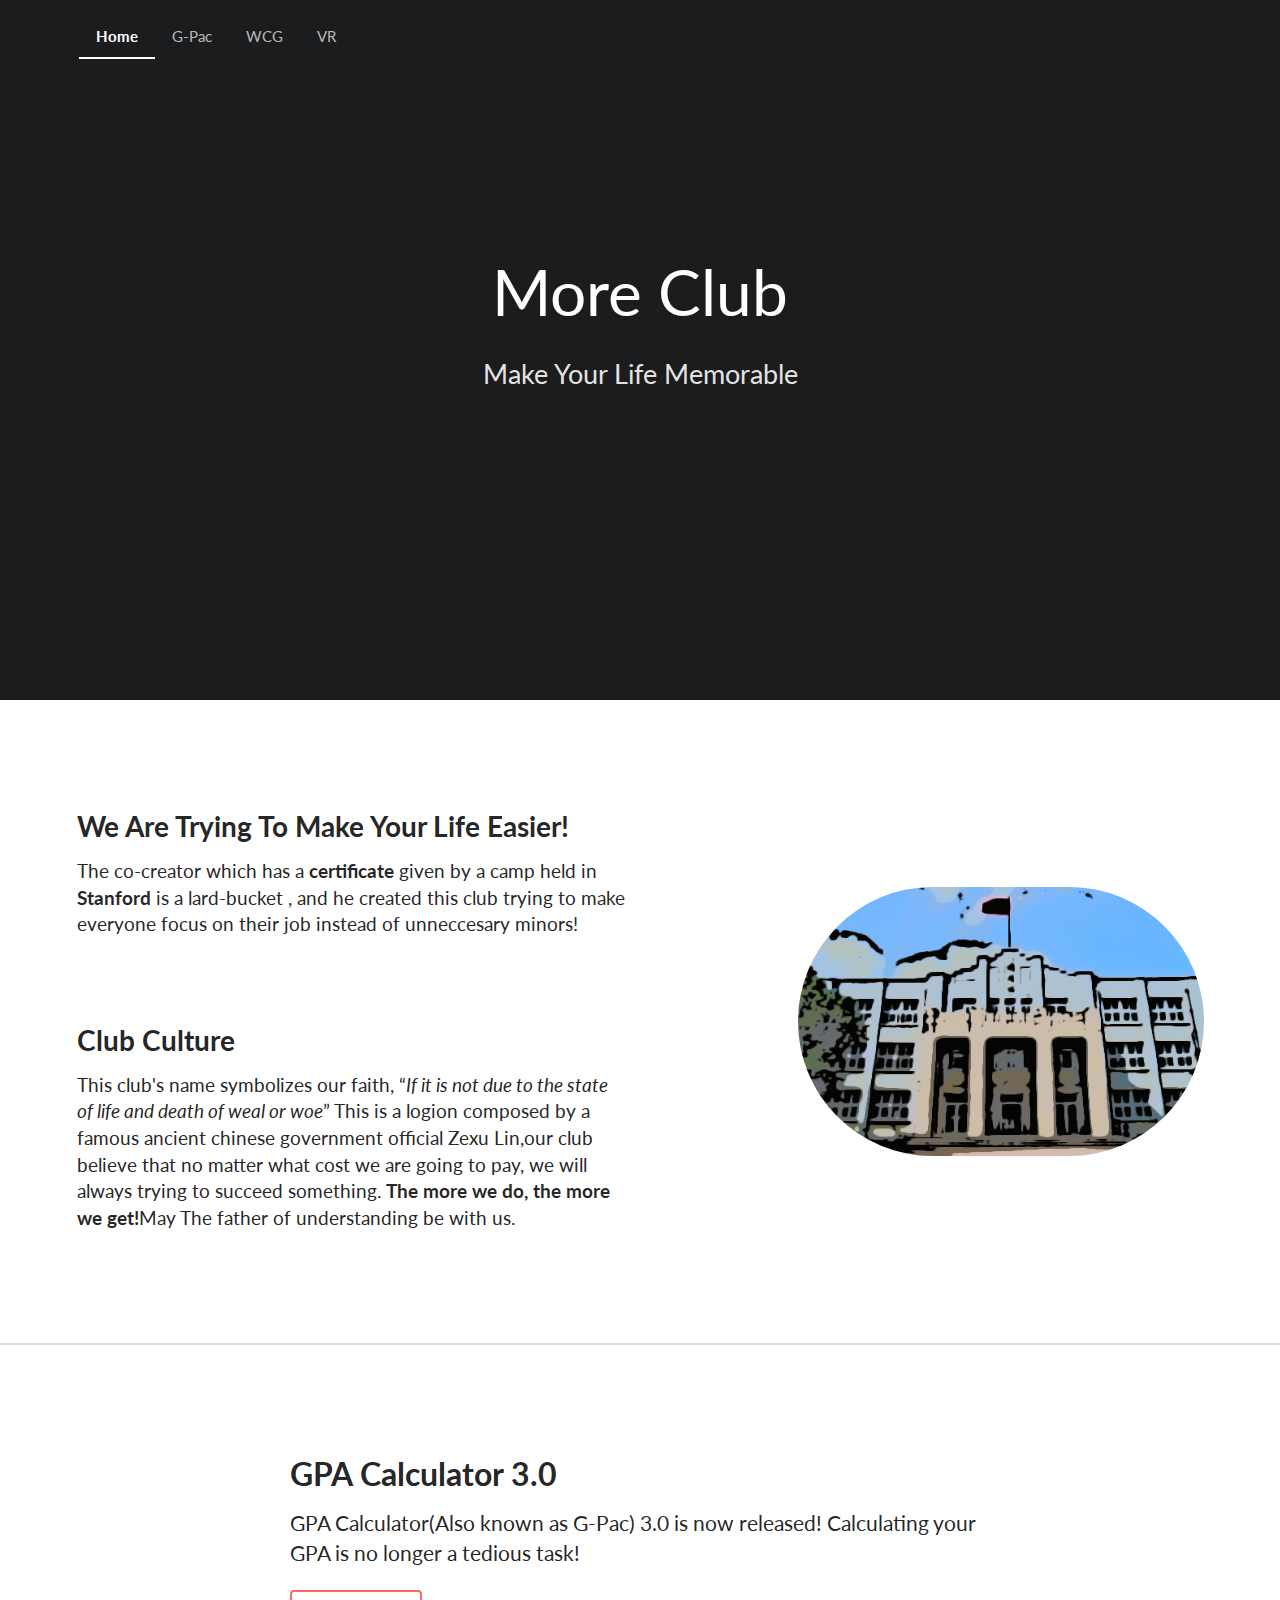
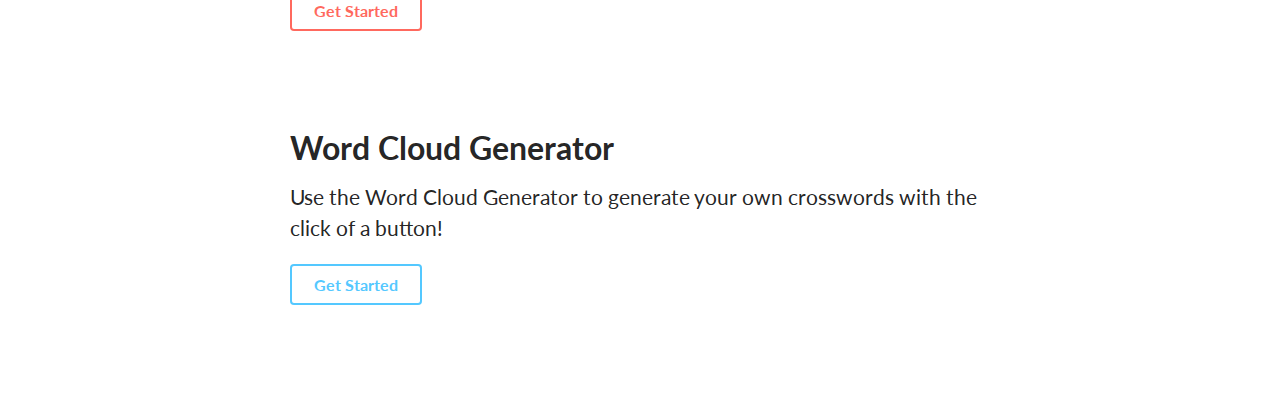
<file: index.html>
<!DOCTYPE html>
<!-- saved from url=(0048)http://www.semantic-ui.cn/examples/homepage.html -->
<html><head>
  <meta name="baidu-site-verification" content="2R4lTfQsjX" />
  <meta http-equiv="Content-Type" content="text/html; charset=UTF-8">
  <!-- Standard Meta -->

  <meta http-equiv="X-UA-Compatible" content="IE=edge,chrome=1">
  <meta name="viewport" content="width=device-width, initial-scale=1.0, maximum-scale=1.0">
  <link rel="shortcut icon" href="images/favicon.ico" >
          <!-- Site Properties -->
  <title>More Club</title>
  <link rel="stylesheet" href="Semantic-UI-CSS-master\semantic.css">
  <style type="text/css">

    .hidden.menu {
      display: none;
    }

    .masthead.segment {
      min-height: 700px;
      padding: 1em 0em;
    }
    .masthead .logo.item img {
      margin-right: 1em;
    }
    .masthead .ui.menu .ui.button {
      margin-left: 0.5em;
    }
    .masthead h1.ui.header {
      margin-top: 3em;
      margin-bottom: 0em;
      font-size: 4em;
      font-weight: normal;
    }
    .masthead h2 {
      font-size: 1.7em;
      font-weight: normal;
    }

    .ui.vertical.stripe {
      padding: 8em 0em;
    }
    .ui.vertical.stripe h3 {
      font-size: 2em;
    }
    .ui.vertical.stripe .button + h3,
    .ui.vertical.stripe p + h3 {
      margin-top: 3em;
    }
    .ui.vertical.stripe .floated.image {
      clear: both;
    }
    .ui.vertical.stripe p {
      font-size: 1.33em;
    }
    .ui.vertical.stripe .horizontal.divider {
      margin: 3em 0em;
    }

    .quote.stripe.segment {
      padding: 0em;
    }
    .quote.stripe.segment .grid .column {
      padding-top: 5em;
      padding-bottom: 5em;
    }

    .footer.segment {
      padding: 5em 0em;
    }

    .secondary.pointing.menu .toc.item {
      display: none;
    }

    @media only screen and (max-width: 700px) {
      .ui.fixed.menu {
        display: none !important;
      }
      .secondary.pointing.menu .item,
      .secondary.pointing.menu .menu {
        display: none;
      }
      .secondary.pointing.menu .toc.item {
        display: block;
      }
      .masthead.segment {
        min-height: 350px;
      }
      .masthead h1.ui.header {
        font-size: 2em;
        margin-top: 1.5em;
      }
      .masthead h2 {
        margin-top: 0.5em;
        font-size: 1.5em;
      }
    }
      </style>
  <script src="Semantic-UI-CSS-master\jquery.min.js"></script>
  <script src="Semantic-UI-CSS-master\visibility.js"></script>
  <script src="Semantic-UI-CSS-master\sidebar.js"></script>
  <script src="Semantic-UI-CSS-master\transition.js"></script>
  <script>
      $('.ui.modal')
      .modal('show')
      ;
   $(document)
    .ready(function() {

      // fix menu when passed
      $('.masthead')
        .visibility({
          once: false,
          onBottomPassed: function() {
            $('.fixed.menu').transition('fade in');
          },
          onBottomPassedReverse: function() {
            $('.fixed.menu').transition('fade out');
          }
        })
      ;

      // create sidebar and attach to menu open
      $('.ui.sidebar')
        .sidebar('attach events', '.toc.item')
      ;

    })
   ;
  </script>
</head>
<body class="pushable">
<!-- Following Menu -->
<div class="ui large top fixed menu transition hidden">
  <div class="ui container">
    <a class="active item" href="#">Home</a>
    <a class="item" href="GPACSelect.html">G-Pac</a>
    <a class="item" href="WCG.html">WCG</a>
    <a class="item" href="VR.html">VR</a>
    <div class="right menu">
    </div>
  </div>
</div>

<!-- Sidebar Menu -->
<div class="ui vertical inverted sidebar menu left">
  <a class="active item" href="#">Home</a>
  <a class="item" href="GPACSelect.html">G-Pac</a>
  <a class="item" href="WCG.html">WCG</a>
  <a class="item" href="VR.html">VR</a>
</div>

<!-- Page Contents -->

<div class="pusher">
  <div class="ui inverted vertical masthead center aligned segment">

    <div class="ui container">
      <div class="ui large secondary inverted pointing menu">
        <a class="toc item">
          <i class="sidebar icon"></i>
        </a>
        <a class="active item" href="#">Home</a>
        <a class="item" href="GPACSelect.html">G-Pac</a>
        <a class="item" href="WCG.html">WCG</a>
        <a class="item" href="VR.html">VR</a>
      </div>
    </div>

    <div class="ui text container">
      <h1 class="ui inverted header">
        More Club
      </h1>
      <h2>Make Your Life Memorable</h2>

</div>

  </div>

  <div class="ui vertical stripe segment">
    <div class="ui middle aligned stackable grid container">
      <div class="row">
        <div class="eight wide column">
          <h3 class="ui header">We Are Trying To Make Your Life Easier!</h3>
          <p>The co-creator which has a <b>certificate</b> given by a camp held in <b>Stanford</b> is a lard-bucket , and he created this club trying to make everyone focus on their job instead of unneccesary minors!</p>
          <h3 class="ui header">Club Culture</h3>
          <p>This club's name symbolizes our faith, <q><i>If it is not due to the state of life and death of weal or woe</i></q> This is a logion composed by a famous ancient chinese government official Zexu Lin,our club believe that no matter what cost we are going to pay, we will always trying to succeed something. <b>The more we do, the more we get!</b>May The father of understanding be with us.</p>
        </div>
        <div class="six wide right floated column">
          <img src="images/Calen.png" class="ui large circular image">
        </div>
      </div>
    </div>
  </div>


  <div class="ui vertical stripe quote segment">
    <div class="ui equal width stackable internally celled grid">
      <div class="center aligned row"> </div>
    </div>
  </div>

  <div class="ui vertical stripe segment">
    <div class="ui text container">
      <h3 class="ui header">GPA Calculator 3.0</h3>
      <p>GPA Calculator(Also known as G-Pac) 3.0 is now released! Calculating your GPA is no longer a tedious task!</p>
      <a class="ui large inverted red button" href="GPACSelect.html">Get Started</a>
      <h3 class="ui header">Word Cloud Generator</h3>
      <p>Use the Word Cloud Generator to generate your own crosswords with the click of a button!</p>
      <a class="ui large inverted blue button" href="WCG.html">Get Started</a>
    </div>
  </div>
</div>




</body></html>
</file>
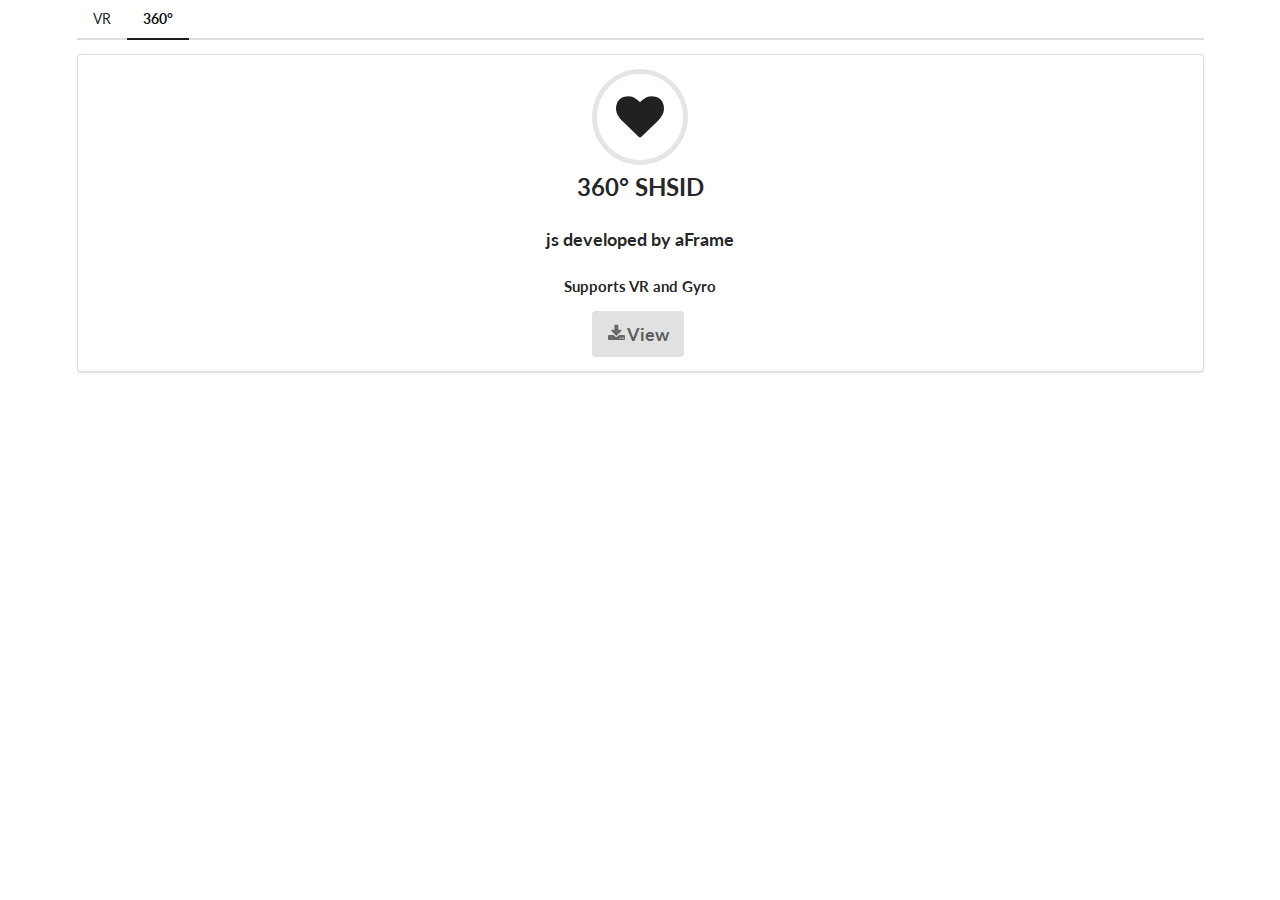
<file: 360.html>
<!DOCTYPE html>
<html>
  <head>
    <meta charset="utf-8">
    <title>MoreVR</title>
    <link rel="stylesheet" href="Semantic-UI-CSS-master\semantic.min.css">
    <script type="text/javascript" src="Semantic-UI-CSS-master\jquery-3.1.1.min.js"></script>
    <script type="text/javascript" src="Semantic-UI-CSS-master\semantic.min.js"></script>
    <link rel="shortcut icon" href="images/favicon.ico" >
  </head>
  <body>
    <div class="ui center aligned container">
      <div class="ui secondary pointing menu">
  <a class="item" href="VR.html">VR</a>
  <a class="item active">360°</a>
</div>
<div class="ui segment">
  <h2 class="ui center aligned icon header"><i class="circular heart icon"></i> 360° SHSID</h2>
  <h3 class="ui header">js developed by aFrame</h3>
  <h4 class="ui header">Supports VR and Gyro</h4>
  <a class="ui big icon button" href="VrW.html"><i class="download icon"></i>View</a></div>
</div>
  </body>
</html>
</file>
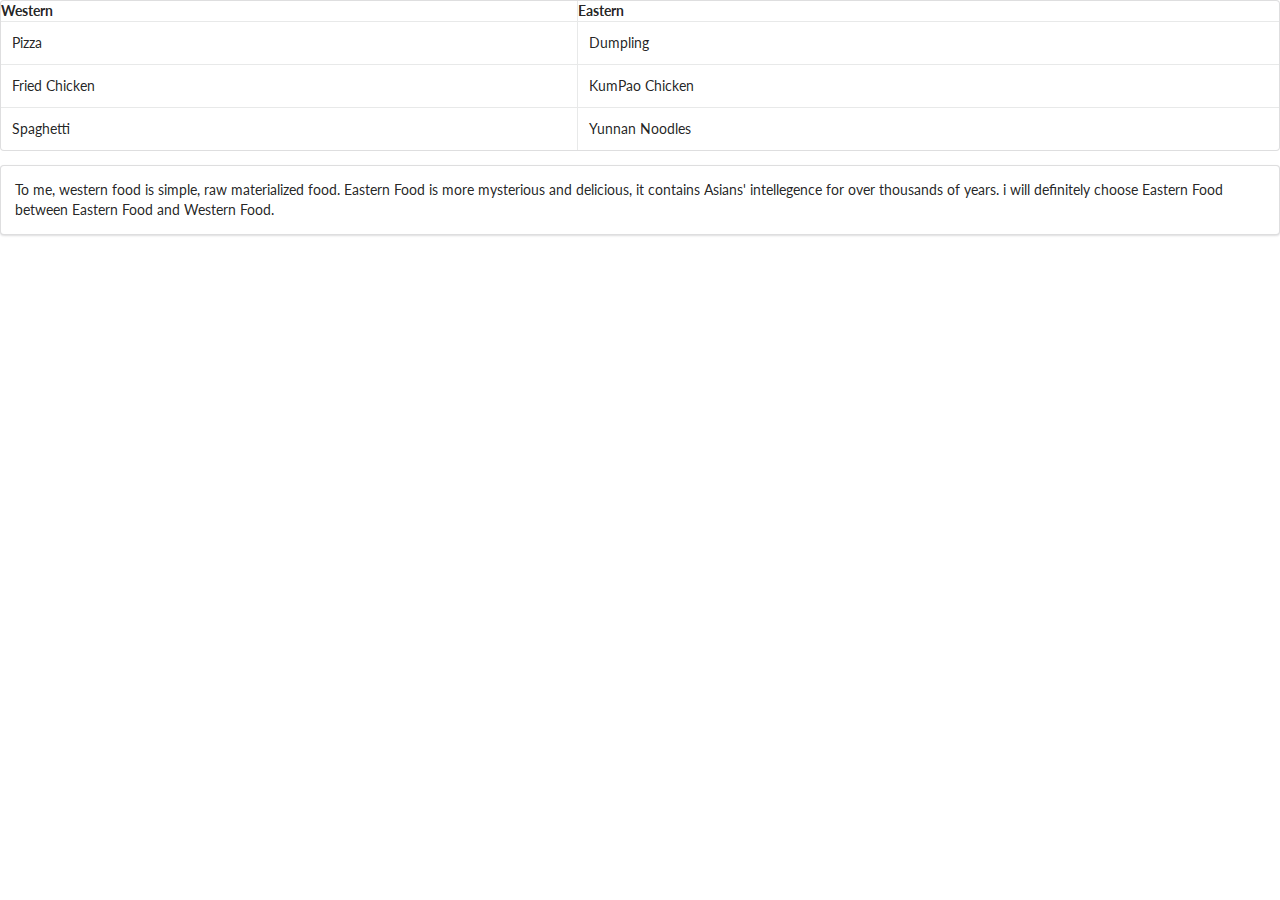
<file: HistorHomeWork.html>
<!DOCTYPE html>
<html>
  <head>
    <meta charset="utf-8">
    <title>History Homework</title>
    <link rel="stylesheet" href="Semantic-UI-CSS-master\semantic.min.css">
  </head>
  <body>
<table class = "ui celled table">
<tr>
  <th>Western</th>
  <th>Eastern</th>
</tr>
<tr>
  <td>Pizza</td>
  <td>Dumpling</td>
</tr>
<tr>
  <td>Fried Chicken</td>
  <td>KumPao Chicken</td>
</tr>
<tr>
  <td>Spaghetti</td>
  <td>Yunnan Noodles</td>
</tr>
</table>
<p class="ui segment">To me, western food is simple, raw materialized food. Eastern Food is more mysterious and delicious, it contains Asians' intellegence for over thousands of years. i will definitely choose Eastern Food between Eastern Food and Western Food.</p>
  </body>
</html>
</file>
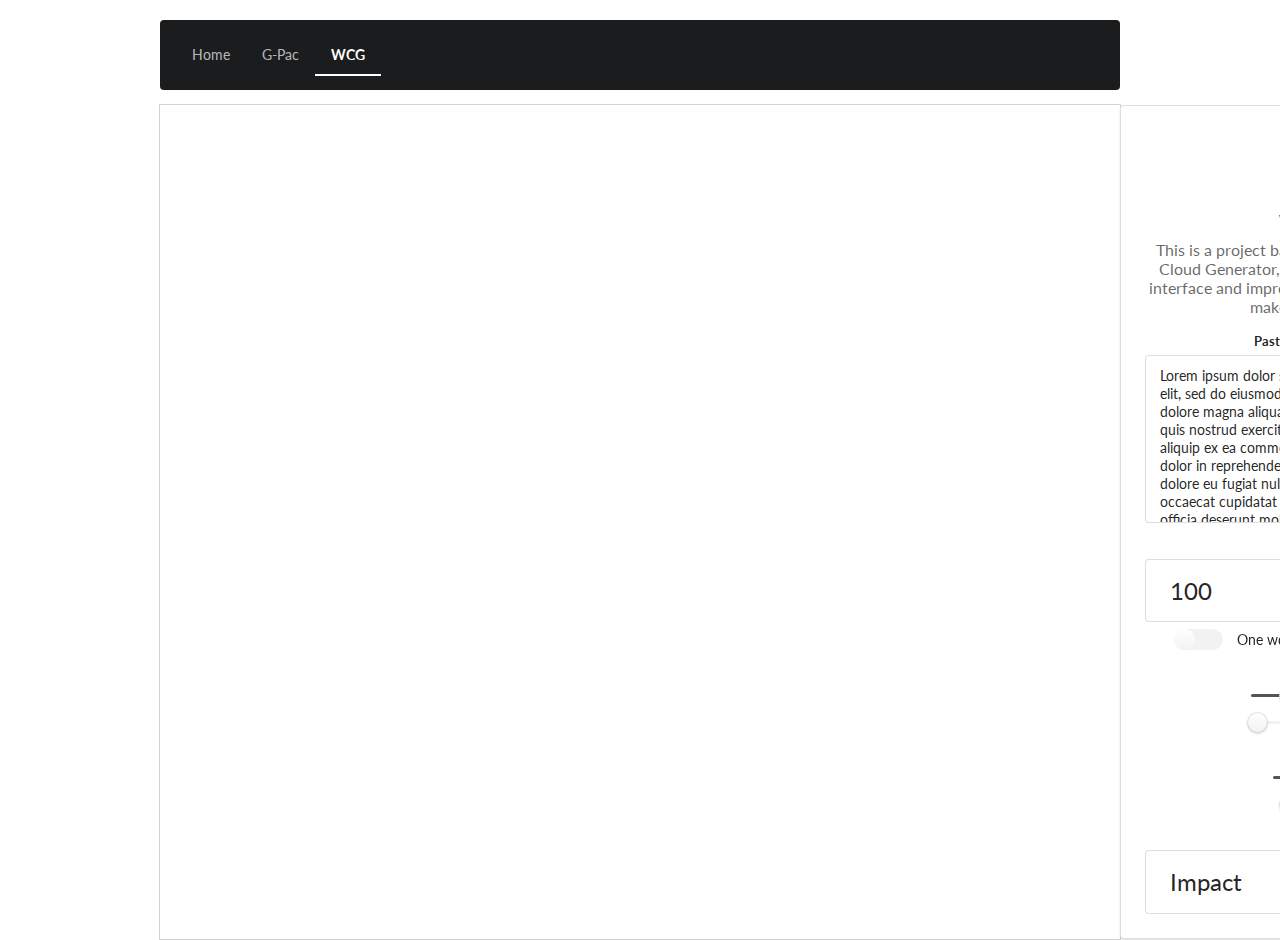
<file: WCG.html>
<!DOCTYPE html>
<html><head><meta http-equiv="Content-Type" content="text/html; charset=UTF-8">
<title>WCG-More Edition</title>
<link rel="stylesheet" href="Semantic-UI-CSS-master\semantic.css">
<link rel="javascript" href="Semantic-UI-CSS-master\semantic.min.js">
<link rel="javascript" href="Semantic-UI-CSS-master\jquery-3.1.1.min.js">
<script src="./Word Cloud Generator_files/ca-pub-2911491153890039.js"></script><script type="text/javascript" async="" src="./Word Cloud Generator_files/ga.js"></script>
<style name = "SVG Format">
  body {
    position: relative;
    font-family: "Helvetica Neue", sans-serif;
    width: 960px;
    margin: auto;
    margin-bottom: 1em;
    margin-top: 20px;
  }
  </style>
</head>
<body>
  <div class="ui inverted segment" name = "Top Menu">
    <div class="ui stackable inverted secondary pointing menu">
      <a class="item" href="index.html">Home </a>
      <a class="item" href="GPACSelect.html">G-Pac </a>
      <a class="item active" href="#">WCG </a>
    </div>
  </div>
<div class="ui attached stackable menu">
  <div class="ui center aligned container">
    <div id="vis">
    </div><form id="form">
    <div class="ui massive segment">
      <h2 class="ui icon header">
        <i class="spinner icon"></i>
        <div class="content">WCGM<div class="sub header">This is a project based on Jason Davies's Word Cloud Generator, More Club modified its user interface and improved some of the functions to make it even better!</div>
        </div>
      </h2>
      <div name="InputArea" class="ui massive ">
        <div id="presets"></div>
        <div id="custom-area" class="ui form">
          <div class="field">
            <label for="text">Paste your text below!</label>
            <textarea id="text">Lorem ipsum dolor sit amet, consectetur adipisicing elit, sed do eiusmod tempor incididunt ut labore et dolore magna aliqua. Ut enim ad minim veniam, quis nostrud exercitation ullamco laboris nisi ut aliquip ex ea commodo consequat. Duis aute irure dolor in reprehenderit in voluptate velit esse cillum dolore eu fugiat nulla pariatur. Excepteur sint occaecat cupidatat non proident, sunt in culpa qui officia deserunt mollit anim id est laborum.</textarea>
            <button id="go" type="submit" class="ui button">Go!</button>
          </div>
        </div>
      </div>
      <div name="Download" class="ui massive ">
        <div class="ui input">
        <input type="number" placeholder = "Number of words" value="100" min="1" id="max">
        </div>
        <br>
        <div class="ui massive toggle checkbox">
          <input type="checkbox" id="per-line">
          <label for="per-line">One word per line</label>
        </div>
        <button id="download-svg" class="ui button">Download</button>
        </div>
      <div name = "Settings">
        <div class="ui form" name = "Spiral">
          <div class="grouped fields">
            <label>Spiral</label>
            <div class="field">
              <div class="ui slider checkbox">
                <input type="radio" name="spiral" id="rectangular" value="rectangular" checked="checked">
                <label for="rectangular">Rectangular</label>
              </div>
            </div>
            <div class="field">
              <div class="ui slider checkbox">
                <input  type="radio" name="spiral" id="archimedean" value="archimedean">
                <label for="archimedean">Archimedean</label>
              </div>
            </div>
            </div>
          </div>
        </div>
        <div class="ui form" name = "Scale">
          <div class="grouped fields">
            <label for="scale">Scale</label>
            <div class="field">
              <div class="ui slider checkbox">
                <input type="radio" name="scale" id="scale-log" value="log" checked="checked">
                <label for="scale-log">log n</label>
              </div>
            </div>
            <div class="field">
              <div class="ui slider checkbox">
                <input  type="radio" name="scale" id="scale-sqrt" value="sqrt">
                <label for="scale-sqrt">√n</label>
              </div>
            </div>
            <div class="field">
              <div class="ui slider checkbox">
                <input type="radio" name="scale" id="scale-linear" value="linear">
                <label for="scale-linear"> n</label>
              </div>
            </div>
            </div>
          </div>
          <div class="ui input">
            <input type="text" id="font" value="Impact" placeholder="Font">
          </div>

        </div>
        </div>

      <script src="./Word Cloud Generator_files/d3.min.js"></script>
  <script src="./Word Cloud Generator_files/cloud.min.js"></script><form action="https://www.jasondavies.com/echo" target="_blank" method="POST"><input type="hidden" name="content-type"><input type="hidden" name="echo"></form>
</div>
</body></html>
</file>
